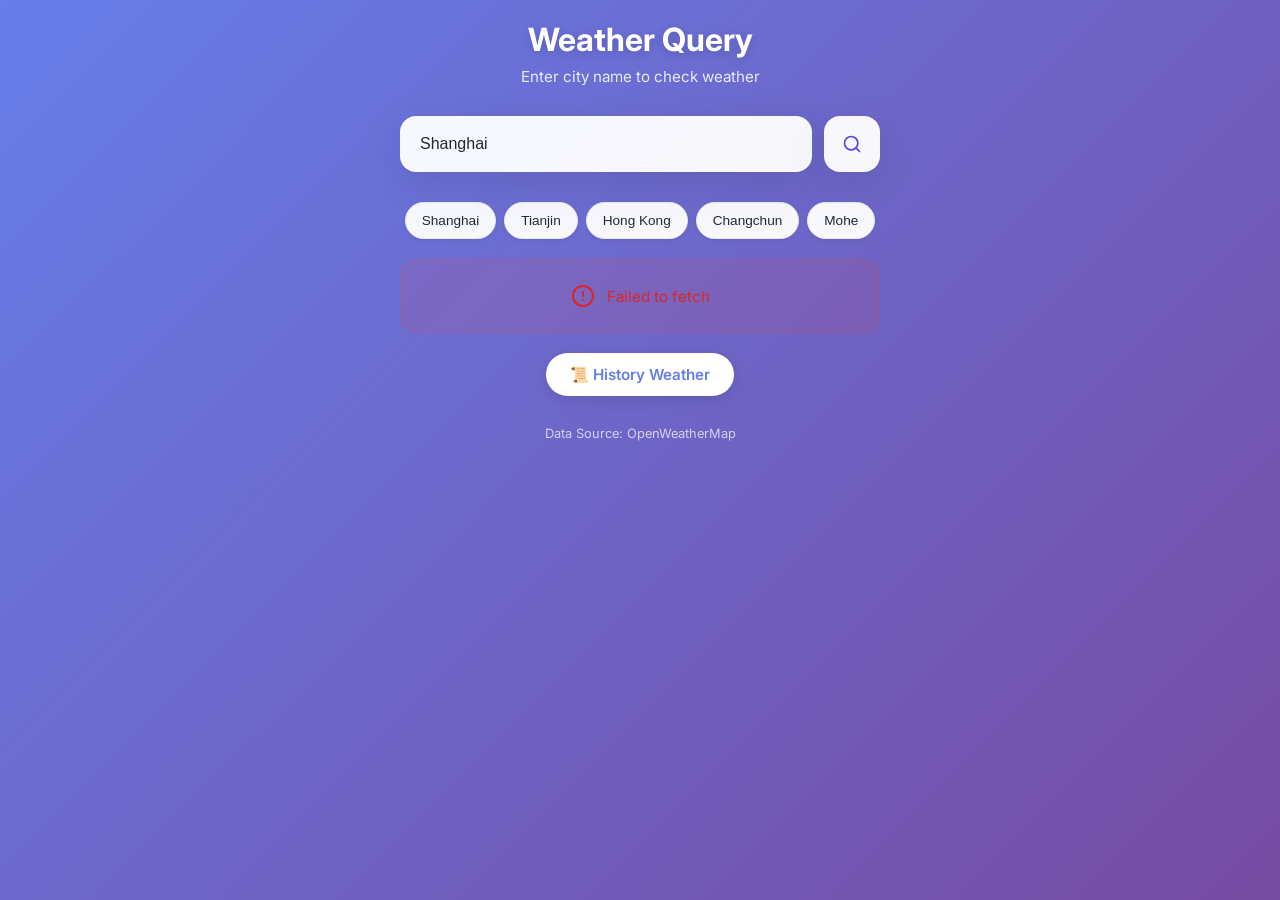
<file: index.html>
<!DOCTYPE html>
<html lang="zh-CN">
<head>
    <meta charset="UTF-8">
    <meta name="viewport" content="width=device-width, initial-scale=1.0">
    <title>Weather Query</title>
    <link rel="stylesheet" href="style.css">
    <link href="https://fonts.googleapis.com/css2?family=Inter:wght@400;500;600;700&display=swap" rel="stylesheet">
</head>
<body>
    <div class="container">
        <header class="header">
            <h1 class="title">Weather Query</h1>
            <p class="subtitle">Enter city name to check weather</p>
        </header>

        <div class="search-container">
            <input type="text" id="cityInput" placeholder="Enter city name..." class="search-input" autocomplete="off">
            <button id="searchBtn" class="search-btn">
                <svg xmlns="http://www.w3.org/2000/svg" width="20" height="20" viewBox="0 0 24 24" fill="none" stroke="currentColor" stroke-width="2" stroke-linecap="round" stroke-linejoin="round">
                    <circle cx="11" cy="11" r="8"></circle>
                    <line x1="21" y1="21" x2="16.65" y2="16.65"></line>
                </svg>
            </button>
            <div id="suggestions" class="suggestions-list" style="display: none;"></div>
        </div>

        <div class="city-buttons">
            <button class="city-btn" data-city="Shanghai">Shanghai</button>
            <button class="city-btn" data-city="Tianjin">Tianjin</button>
            <button class="city-btn" data-city="Hong Kong">Hong Kong</button>
            <button class="city-btn" data-city="Changchun">Changchun</button>
            <button class="city-btn" data-city="Mohe">Mohe</button>
        </div>

        <div id="weatherResult" class="weather-card" style="display: none;">
            <div class="weather-header">
                <div class="location">
                    <svg xmlns="http://www.w3.org/2000/svg" width="24" height="24" viewBox="0 0 24 24" fill="none" stroke="currentColor" stroke-width="2" stroke-linecap="round" stroke-linejoin="round">
                        <path d="M20 10c0 6-8 12-8 12s-8-6-8-12a8 8 0 0 1 16 0Z"></path>
                        <circle cx="12" cy="10" r="3"></circle>
                    </svg>
                    <div class="location-text">
                        <span id="cityName"></span>
                        <span id="countryName" class="country-name"></span>
                    </div>
                </div>
                <div id="currentDate"></div>
            </div>

            <div class="weather-main">
                <div class="temperature">
                    <span id="temp"></span>
                    <span class="temp-unit">&deg;C</span>
                </div>
                <div class="weather-icon" id="weatherIcon"></div>
                <div id="weatherDescription"></div>
                <div class="temp-range">
                    <span class="high-temp"><svg xmlns="http://www.w3.org/2000/svg" width="16" height="16" viewBox="0 0 24 24" fill="none" stroke="currentColor" stroke-width="2" stroke-linecap="round" stroke-linejoin="round"><path d="M12 8v4l3 3"></path><circle cx="12" cy="12" r="10"></circle></svg> <span id="highTemp"></span>&deg;C</span>
                    <span class="low-temp"><svg xmlns="http://www.w3.org/2000/svg" width="16" height="16" viewBox="0 0 24 24" fill="none" stroke="currentColor" stroke-width="2" stroke-linecap="round" stroke-linejoin="round"><path d="M12 16V8l-3 3"></path><circle cx="12" cy="12" r="10"></circle></svg> <span id="lowTemp"></span></span>
                </div>
                <div class="next-day-temp">
                    <svg xmlns="http://www.w3.org/2000/svg" width="16" height="16" viewBox="0 0 24 24" fill="none" stroke="currentColor" stroke-width="2" stroke-linecap="round" stroke-linejoin="round"><path d="M12 8v4l3 3"></path><circle cx="12" cy="12" r="10"></circle></svg>
                    <span>1 AM Tomorrow: <span id="nextDayTemp"></span>&deg;C (<span id="nextDayFeelsLike"></span>&deg;C)</span>
                </div>
            </div>

            <div class="weather-details">
                <div class="detail-item">
                    <div class="detail-icon">
                        <svg xmlns="http://www.w3.org/2000/svg" width="20" height="20" viewBox="0 0 24 24" fill="none" stroke="currentColor" stroke-width="2" stroke-linecap="round" stroke-linejoin="round">
                            <path d="M12 2.69l5.66 5.66a8 8 0 1 1-11.31 0z"></path>
                        </svg>
                    </div>
                    <div class="detail-info">
                        <span class="detail-label">Humidity</span>
                        <span id="humidity"></span>
                    </div>
                </div>
                <div class="detail-item">
                    <div class="detail-icon">
                        <svg xmlns="http://www.w3.org/2000/svg" width="20" height="20" viewBox="0 0 24 24" fill="none" stroke="currentColor" stroke-width="2" stroke-linecap="round" stroke-linejoin="round">
                            <path d="M17.7 7.7a2.5 2.5 0 1 1 1.8 4.3H2"></path>
                            <path d="M9.6 4.6A2 2 0 1 1 11 8H2"></path>
                            <path d="M12.6 19.4A2 2 0 1 0 14 16H2"></path>
                        </svg>
                    </div>
                    <div class="detail-info">
                        <span class="detail-label">Wind</span>
                        <span id="windSpeed"></span>
                    </div>
                </div>
                <div class="detail-item">
                    <div class="detail-icon">
                        <svg xmlns="http://www.w3.org/2000/svg" width="20" height="20" viewBox="0 0 24 24" fill="none" stroke="currentColor" stroke-width="2" stroke-linecap="round" stroke-linejoin="round">
                            <path d="M6 18H4a2 2 0 0 1-2-2V5a2 2 0 0 1 2-2h16a2 2 0 0 1 2 2v11a2 2 0 0 1-2 2h-2"></path>
                            <polyline points="16 2 16 8 22 8"></polyline>
                            <line x1="12" y1="22" x2="12" y2="10"></line>
                        </svg>
                    </div>
                    <div class="detail-info">
                        <span class="detail-label">Pressure</span>
                        <span id="pressure"></span>
                    </div>
                </div>
                <div class="detail-item">
                    <div class="detail-icon">
                        <svg xmlns="http://www.w3.org/2000/svg" width="20" height="20" viewBox="0 0 24 24" fill="none" stroke="currentColor" stroke-width="2" stroke-linecap="round" stroke-linejoin="round">
                            <path d="M12 8v4l3 3"></path>
                            <circle cx="12" cy="12" r="10"></circle>
                        </svg>
                    </div>
                    <div class="detail-info">
                        <span class="detail-label">Feels Like</span>
                        <span id="feelsLike"></span>
                    </div>
                </div>
            </div>

            <div class="hourly-forecast-section">
                <h3 class="forecast-title">48-Hour Forecast</h3>
                <div class="hourly-scroll-container">
                    <div class="hourly-forecast" id="hourlyForecast"></div>
                </div>
            </div>

            <div class="forecast-section">
                <h3 class="forecast-title">6-Day Forecast</h3>
                <div class="forecast-container" id="forecastContainer"></div>
            </div>
        </div>

        <div id="errorMessage" class="error-message" style="display: none;">
            <svg xmlns="http://www.w3.org/2000/svg" width="24" height="24" viewBox="0 0 24 24" fill="none" stroke="currentColor" stroke-width="2" stroke-linecap="round" stroke-linejoin="round">
                <circle cx="12" cy="12" r="10"></circle>
                <line x1="12" y1="8" x2="12" y2="12"></line>
                <line x1="12" y1="16" x2="12.01" y2="16"></line>
            </svg>
            <span id="errorText"></span>
        </div>

        <div class="history-link">
            <a href="history.html" class="history-btn">&#x1F4DC; History Weather</a>
        </div>

        <footer class="footer">
            <p>Data Source: OpenWeatherMap</p>
        </footer>
    </div>

    <script src="script.js"></script>
</body>
</html>
</file>
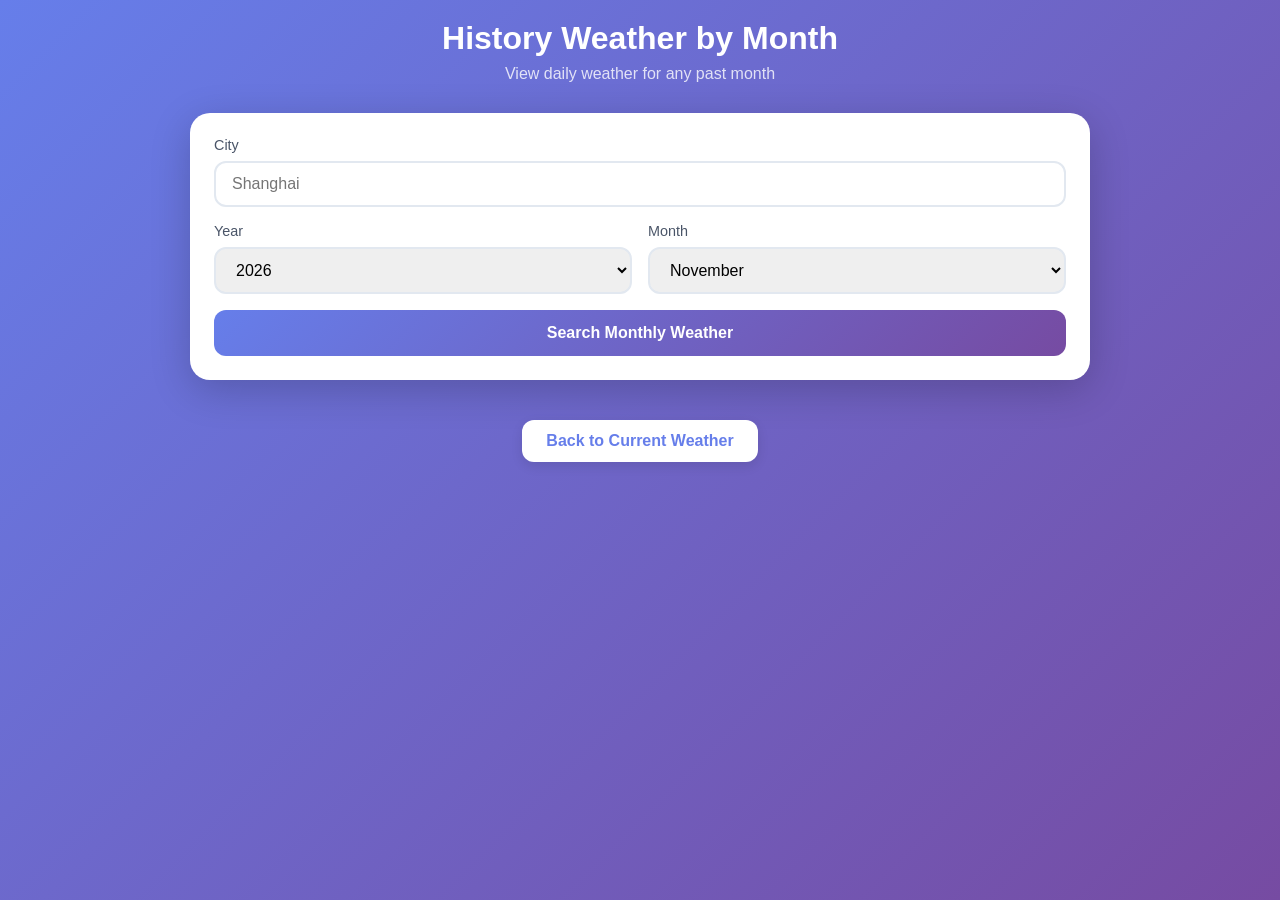
<file: history.html>
<!DOCTYPE html>
<html lang="zh-CN">
<head>
    <meta charset="GBK">
    <meta name="viewport" content="width=device-width, initial-scale=1.0">
    <title>History Weather by Month</title>
    <style>
        * {
            margin: 0;
            padding: 0;
            box-sizing: border-box;
        }

        body {
            font-family: -apple-system, BlinkMacSystemFont, 'Segoe UI', Roboto, sans-serif;
            background: linear-gradient(135deg, #667eea 0%, #764ba2 100%);
            min-height: 100vh;
            padding: 20px;
        }

        .container {
            max-width: 900px;
            margin: 0 auto;
        }

        .header {
            text-align: center;
            margin-bottom: 30px;
        }

        .title {
            font-size: 2rem;
            color: #fff;
            margin-bottom: 8px;
        }

        .subtitle {
            color: rgba(255, 255, 255, 0.8);
            font-size: 1rem;
        }

        .search-card {
            background: #fff;
            border-radius: 20px;
            padding: 24px;
            margin-bottom: 20px;
            box-shadow: 0 10px 40px rgba(0, 0, 0, 0.2);
        }

        .form-group {
            margin-bottom: 16px;
        }

        .form-label {
            display: block;
            font-size: 0.9rem;
            color: #4a5568;
            margin-bottom: 8px;
            font-weight: 500;
        }

        .form-input {
            width: 100%;
            padding: 12px 16px;
            border: 2px solid #e2e8f0;
            border-radius: 12px;
            font-size: 1rem;
            transition: border-color 0.3s;
        }

        .form-input:focus {
            outline: none;
            border-color: #667eea;
        }

        .month-row {
            display: grid;
            grid-template-columns: 1fr 1fr;
            gap: 16px;
        }

        .search-btn {
            width: 100%;
            padding: 14px;
            background: linear-gradient(135deg, #667eea 0%, #764ba2 100%);
            color: #fff;
            border: none;
            border-radius: 12px;
            font-size: 1rem;
            font-weight: 600;
            cursor: pointer;
            transition: transform 0.2s, box-shadow 0.2s;
        }

        .search-btn:hover {
            transform: translateY(-2px);
            box-shadow: 0 8px 20px rgba(102, 126, 234, 0.4);
        }

        .search-btn:disabled {
            opacity: 0.6;
            cursor: not-allowed;
            transform: none;
        }

        .loading {
            text-align: center;
            padding: 40px;
            color: #4a5568;
            display: none;
        }

        .loading.show {
            display: block;
        }

        .result-card {
            background: #fff;
            border-radius: 20px;
            padding: 24px;
            box-shadow: 0 10px 40px rgba(0, 0, 0, 0.2);
            display: none;
        }

        .result-card.show {
            display: block;
        }

        .result-header {
            text-align: center;
            margin-bottom: 24px;
            padding-bottom: 20px;
            border-bottom: 1px solid #e2e8f0;
        }

        .result-city {
            font-size: 1.5rem;
            font-weight: 700;
            color: #2d3748;
            margin-bottom: 4px;
        }

        .result-date {
            font-size: 0.9rem;
            color: #718096;
        }

        .month-summary {
            display: flex;
            justify-content: center;
            gap: 30px;
            margin-bottom: 24px;
            padding: 16px;
            background: #f7fafc;
            border-radius: 12px;
        }

        .summary-item {
            text-align: center;
        }

        .summary-label {
            font-size: 0.8rem;
            color: #718096;
            margin-bottom: 4px;
        }

        .summary-value {
            font-size: 1.2rem;
            font-weight: 600;
            color: #2d3748;
        }

        .calendar-grid {
            display: grid;
            grid-template-columns: repeat(7, 1fr);
            gap: 8px;
            margin-top: 20px;
        }

        .calendar-header {
            text-align: center;
            font-weight: 600;
            color: #718096;
            padding: 8px 0;
            font-size: 0.85rem;
        }

        .calendar-day {
            background: #f7fafc;
            border-radius: 12px;
            padding: 12px 8px;
            text-align: center;
            cursor: pointer;
            transition: all 0.2s;
            min-height: 100px;
            display: flex;
            flex-direction: column;
            justify-content: space-between;
        }

        .calendar-day:hover {
            background: #edf2f7;
            transform: translateY(-2px);
        }

        .calendar-day.empty {
            background: transparent;
            cursor: default;
        }

        .calendar-day.today {
            background: #e6fffa;
            border: 2px solid #38b2ac;
        }

        .day-number {
            font-weight: 600;
            color: #2d3748;
            font-size: 1rem;
        }

        .day-icon {
            font-size: 1.5rem;
            margin: 4px 0;
        }

        .day-temp {
            font-size: 0.8rem;
            display: flex;
            justify-content: center;
            gap: 6px;
        }

        .temp-high {
            color: #e53e3e;
            font-weight: 500;
        }

        .temp-low {
            color: #3182ce;
            font-weight: 500;
        }

        .error-message {
            background: #fed7d7;
            color: #c53030;
            padding: 16px;
            border-radius: 12px;
            text-align: center;
            display: none;
            margin-bottom: 20px;
        }

        .error-message.show {
            display: block;
        }

        .back-btn {
            display: inline-block;
            margin-top: 20px;
            padding: 12px 24px;
            background: #fff;
            color: #667eea;
            text-decoration: none;
            border-radius: 12px;
            font-weight: 600;
            box-shadow: 0 4px 12px rgba(0, 0, 0, 0.1);
            transition: transform 0.2s;
        }

        .back-btn:hover {
            transform: translateY(-2px);
        }

        .back-link {
            text-align: center;
            margin-top: 20px;
        }

        @media (max-width: 600px) {
            .month-row {
                grid-template-columns: 1fr;
            }

            .calendar-grid {
                gap: 4px;
            }

            .calendar-day {
                min-height: 80px;
                padding: 8px 4px;
            }

            .day-number {
                font-size: 0.85rem;
            }

            .day-icon {
                font-size: 1.2rem;
            }

            .day-temp {
                font-size: 0.7rem;
                gap: 4px;
            }

            .title {
                font-size: 1.5rem;
            }

            .month-summary {
                flex-wrap: wrap;
                gap: 16px;
            }
        }
    </style>
</head>
<body>
    <div class="container">
        <div class="header">
            <h1 class="title">History Weather by Month</h1>
            <p class="subtitle">View daily weather for any past month</p>
        </div>

        <div class="search-card">
            <div class="form-group">
                <label class="form-label">City</label>
                <input type="text" id="cityInput" class="form-input" placeholder="Shanghai">
            </div>

            <div class="form-group month-row">
                <div>
                    <label class="form-label">Year</label>
                    <select id="yearSelect" class="form-input">
                        <option value="2026">2026</option>
                        <option value="2025">2025</option>
                        <option value="2024">2024</option>
                        <option value="2023">2023</option>
                        <option value="2022">2022</option>
                        <option value="2021">2021</option>
                        <option value="2020">2020</option>
                    </select>
                </div>
                <div>
                    <label class="form-label">Month</label>
                    <select id="monthSelect" class="form-input">
                        <option value="1">January</option>
                        <option value="2">February</option>
                        <option value="3">March</option>
                        <option value="4">April</option>
                        <option value="5">May</option>
                        <option value="6">June</option>
                        <option value="7">July</option>
                        <option value="8">August</option>
                        <option value="9">September</option>
                        <option value="10">October</option>
                        <option value="11">November</option>
                        <option value="12">December</option>
                    </select>
                </div>
            </div>

            <button id="searchBtn" class="search-btn">Search Monthly Weather</button>
        </div>

        <div id="errorMessage" class="error-message"></div>

        <div id="loading" class="loading">
            <div>Loading...</div>
        </div>

        <div id="resultCard" class="result-card">
            <div class="result-header">
                <div class="result-city" id="resultCity"></div>
                <div class="result-date" id="resultDate"></div>
            </div>

            <div class="month-summary">
                <div class="summary-item">
                    <div class="summary-label">Month Avg Temp</div>
                    <div class="summary-value" id="avgTemp"></div>
                </div>
                <div class="summary-item">
                    <div class="summary-label">Month High</div>
                    <div class="summary-value" id="monthHigh"></div>
                </div>
                <div class="summary-item">
                    <div class="summary-label">Month Low</div>
                    <div class="summary-value" id="monthLow"></div>
                </div>
                <div class="summary-item">
                    <div class="summary-label">Total Rain</div>
                    <div class="summary-value" id="totalRain"></div>
                </div>
            </div>

            <div id="calendarGrid" class="calendar-grid">
                <div class="calendar-header">Sun</div>
                <div class="calendar-header">Mon</div>
                <div class="calendar-header">Tue</div>
                <div class="calendar-header">Wed</div>
                <div class="calendar-header">Thu</div>
                <div class="calendar-header">Fri</div>
                <div class="calendar-header">Sat</div>
            </div>
        </div>

        <div class="back-link">
            <a href="index.html" class="back-btn">Back to Current Weather</a>
        </div>
    </div>

    <script>
        const cityNameMap = {
            'Beijing': 'Beijing',
            'Shanghai': 'Shanghai',
            'Guangzhou': 'Guangzhou',
            'Shenzhen': 'Shenzhen',
            'Tianjin': 'Tianjin',
            'Changchun': 'Changchun',
            'Mohe': 'Mohe'
        };

        const weatherIcons = {
            0: '&#x2600;',
            1: '&#x1F324;',
            2: '&#x26C5;',
            3: '&#x2601;',
            45: '&#x1F32B;',
            48: '&#x1F32B;',
            51: '&#x1F327;',
            53: '&#x1F327;',
            55: '&#x1F327;',
            61: '&#x1F327;',
            63: '&#x1F327;',
            65: '&#x1F327;',
            71: '&#x2744;',
            73: '&#x2744;',
            75: '&#x2744;',
            80: '&#x1F326;',
            81: '&#x1F326;',
            82: '&#x1F326;',
            95: '&#x26C8;',
            96: '&#x26C8;',
            99: '&#x26C8;'
        };

        function translateCityName(city) {
            return cityNameMap[city] || city;
        }

        async function getCityCoords(city) {
            const response = await fetch(`https://geocoding-api.open-meteo.com/v1/search?name=${encodeURIComponent(city)}&count=1&language=en&format=json`);
            const data = await response.json();
            if (!data.results || data.results.length === 0) {
                throw new Error('City not found');
            }
            return {
                lat: data.results[0].latitude,
                lon: data.results[0].longitude,
                name: data.results[0].name
            };
        }

        async function fetchHistoryWeather(lat, lon, startDate, endDate) {
            const url = `https://archive-api.open-meteo.com/v1/archive?latitude=${lat}&longitude=${lon}&start_date=${startDate}&end_date=${endDate}&daily=temperature_2m_max,temperature_2m_min,temperature_2m_mean,weathercode,precipitation_sum&timezone=auto`;
            const response = await fetch(url);
            if (!response.ok) {
                throw new Error('Failed to fetch history weather data');
            }
            return await response.json();
        }

        function getDaysInMonth(year, month) {
            return new Date(year, month, 0).getDate();
        }

        function getFirstDayOfMonth(year, month) {
            return new Date(year, month - 1, 1).getDay();
        }

        async function searchMonthlyWeather() {
            const city = document.getElementById('cityInput').value.trim();
            const year = parseInt(document.getElementById('yearSelect').value);
            const month = parseInt(document.getElementById('monthSelect').value);

            if (!city) {
                showError('Please enter city name');
                return;
            }

            const today = new Date();
            const selectedDate = new Date(year, month - 1, 1);
            if (selectedDate > today) {
                showError('Please select a past month');
                return;
            }

            const startDate = `${year}-${String(month).padStart(2, '0')}-01`;
            const daysInMonth = getDaysInMonth(year, month);
            const endDate = `${year}-${String(month).padStart(2, '0')}-${daysInMonth}`;

            document.getElementById('errorMessage').classList.remove('show');
            document.getElementById('loading').classList.add('show');
            document.getElementById('resultCard').classList.remove('show');

            try {
                const englishCity = translateCityName(city);
                const coords = await getCityCoords(englishCity);
                const weatherData = await fetchHistoryWeather(coords.lat, coords.lon, startDate, endDate);

                displayMonthlyResults(weatherData, coords.name, year, month);
            } catch (error) {
                showError(error.message || 'Query failed, please try again later');
            } finally {
                document.getElementById('loading').classList.remove('show');
            }
        }

        function displayMonthlyResults(data, cityName, year, month) {
            const daily = data.daily;
            const monthNames = ['January', 'February', 'March', 'April', 'May', 'June', 'July', 'August', 'September', 'October', 'November', 'December'];

            let totalTemp = 0;
            let monthHigh = -Infinity;
            let monthLow = Infinity;
            let totalRain = 0;

            for (let i = 0; i < daily.time.length; i++) {
                totalTemp += daily.temperature_2m_mean[i];
                monthHigh = Math.max(monthHigh, daily.temperature_2m_max[i]);
                monthLow = Math.min(monthLow, daily.temperature_2m_min[i]);
                totalRain += daily.precipitation_sum[i];
            }

            const avgTemp = totalTemp / daily.time.length;

            document.getElementById('resultCity').textContent = cityName;
            document.getElementById('resultDate').textContent = `${monthNames[month - 1]} ${year}`;
            document.getElementById('avgTemp').innerHTML = Math.round(avgTemp) + '&deg;C';
            document.getElementById('monthHigh').innerHTML = Math.round(monthHigh) + '&deg;C';
            document.getElementById('monthLow').innerHTML = Math.round(monthLow) + '&deg;C';
            document.getElementById('totalRain').innerHTML = totalRain.toFixed(1) + ' mm';

            displayCalendar(daily, year, month);

            document.getElementById('resultCard').classList.add('show');
        }

        function displayCalendar(daily, year, month) {
            const firstDay = getFirstDayOfMonth(year, month);
            const daysInMonth = getDaysInMonth(year, month);
            const today = new Date();
            const todayStr = today.toISOString().split('T')[0];
            const calendarGrid = document.getElementById('calendarGrid');

            let html = `
                <div class="calendar-header">Sun</div>
                <div class="calendar-header">Mon</div>
                <div class="calendar-header">Tue</div>
                <div class="calendar-header">Wed</div>
                <div class="calendar-header">Thu</div>
                <div class="calendar-header">Fri</div>
                <div class="calendar-header">Sat</div>
            `;

            for (let i = 0; i < firstDay; i++) {
                html += '<div class="calendar-day empty"></div>';
            }

            for (let day = 1; day <= daysInMonth; day++) {
                const dateStr = `${year}-${String(month).padStart(2, '0')}-${String(day).padStart(2, '0')}`;
                const dataIndex = day - 1;
                const isToday = dateStr === todayStr;

                const maxTemp = Math.round(daily.temperature_2m_max[dataIndex]);
                const minTemp = Math.round(daily.temperature_2m_min[dataIndex]);
                const weatherCode = daily.weathercode[dataIndex];
                const icon = weatherIcons[weatherCode] || '&#x1F321;';

                html += `
                    <div class="calendar-day${isToday ? ' today' : ''}">
                        <div class="day-number">${day}</div>
                        <div class="day-icon">${icon}</div>
                        <div class="day-temp">
                            <span class="temp-high">${maxTemp}&deg;</span>
                            <span class="temp-low">${minTemp}&deg;</span>
                        </div>
                    </div>
                `;
            }

            calendarGrid.innerHTML = html;
        }

        function showError(message) {
            document.getElementById('errorMessage').textContent = message;
            document.getElementById('errorMessage').classList.add('show');
        }

        document.getElementById('searchBtn').addEventListener('click', searchMonthlyWeather);

        document.getElementById('cityInput').addEventListener('keydown', (e) => {
            if (e.key === 'Enter') {
                searchMonthlyWeather();
            }
        });

        document.addEventListener('DOMContentLoaded', () => {
            const today = new Date();
            const lastMonth = new Date(today.getFullYear(), today.getMonth() - 1, 1);
            
            document.getElementById('yearSelect').value = lastMonth.getFullYear();
            document.getElementById('monthSelect').value = lastMonth.getMonth() + 1;
        });
    </script>
</body>
</html>
</file>
<file: style.css>
* {
    margin: 0;
    padding: 0;
    box-sizing: border-box;
}

:root {
    --primary-color: #4F46E5;
    --secondary-color: #7C3AED;
    --bg-gradient-start: #667eea;
    --bg-gradient-end: #764ba2;
    --card-bg: rgba(255, 255, 255, 0.95);
    --text-primary: #1F2937;
    --text-secondary: #6B7280;
    --shadow: 0 10px 40px rgba(0, 0, 0, 0.1);
    --shadow-hover: 0 15px 45px rgba(0, 0, 0, 0.15);
}

body {
    font-family: 'Inter', -apple-system, BlinkMacSystemFont, 'Segoe UI', Roboto, Oxygen, Ubuntu, Cantarell, sans-serif;
    min-height: 100vh;
    background: linear-gradient(135deg, var(--bg-gradient-start) 0%, var(--bg-gradient-end) 100%);
    padding: 20px;
}

.container {
    max-width: 480px;
    margin: 0 auto;
}

.header {
    text-align: center;
    margin-bottom: 30px;
}

.title {
    font-size: 2rem;
    font-weight: 700;
    color: #fff;
    margin-bottom: 8px;
    text-shadow: 0 2px 10px rgba(0, 0, 0, 0.15);
}

.subtitle {
    font-size: 0.95rem;
    color: rgba(255, 255, 255, 0.85);
}

.search-container {
    display: flex;
    gap: 12px;
    margin-bottom: 30px;
    position: relative;
}

.search-input {
    flex: 1;
    padding: 16px 20px;
    border: none;
    border-radius: 16px;
    font-size: 1rem;
    background: var(--card-bg);
    box-shadow: var(--shadow);
    transition: box-shadow 0.3s ease;
    color: var(--text-primary);
}

.search-input:focus {
    outline: none;
    box-shadow: var(--shadow-hover);
}

.search-input::placeholder {
    color: var(--text-secondary);
}

.city-buttons {
    display: flex;
    align-items: center;
    justify-content: center;
    gap: 8px;
    margin-top: 12px;
    margin-bottom: 20px;
    flex-wrap: wrap;
}

.city-btn {
    padding: 10px 16px;
    background: var(--card-bg);
    border: 1px solid #E5E7EB;
    border-radius: 20px;
    font-size: 0.85rem;
    color: var(--text-primary);
    cursor: pointer;
    transition: all 0.3s ease;
    box-shadow: 0 2px 4px rgba(0, 0, 0, 0.05);
}

.city-btn:hover {
    background: var(--primary-color);
    color: #fff;
    border-color: var(--primary-color);
}

.city-btn:active {
    transform: scale(0.95);
}

.search-btn {
    width: 56px;
    height: 56px;
    border: none;
    border-radius: 16px;
    background: var(--card-bg);
    box-shadow: var(--shadow);
    cursor: pointer;
    display: flex;
    align-items: center;
    justify-content: center;
    color: var(--primary-color);
    transition: all 0.3s ease;
}

.search-btn:hover {
    box-shadow: var(--shadow-hover);
    transform: translateY(-2px);
}

.search-btn:active {
    transform: translateY(0);
}

.suggestions-list {
    position: absolute;
    top: 100%;
    left: 0;
    right: 0;
    background: var(--card-bg);
    border-radius: 12px;
    box-shadow: var(--shadow-hover);
    margin-top: 8px;
    max-height: 240px;
    overflow-y: auto;
    z-index: 100;
}

.suggestion-item {
    padding: 12px 16px;
    cursor: pointer;
    display: flex;
    flex-direction: column;
    border-bottom: 1px solid #E5E7EB;
    transition: background 0.2s ease;
}

.suggestion-item:last-child {
    border-bottom: none;
}

.suggestion-item:hover {
    background: #F3F4F6;
}

.suggestion-city {
    font-weight: 500;
    color: var(--text-primary);
}

.suggestion-country {
    font-size: 0.8rem;
    color: var(--text-secondary);
    margin-top: 2px;
}

.weather-card {
    background: var(--card-bg);
    border-radius: 24px;
    box-shadow: var(--shadow);
    overflow: hidden;
}

.weather-header {
    display: flex;
    justify-content: space-between;
    align-items: center;
    padding: 24px;
    border-bottom: 1px solid #E5E7EB;
}

.location {
    display: flex;
    align-items: center;
    gap: 8px;
    color: var(--text-primary);
    font-weight: 600;
    font-size: 1.1rem;
}

.location svg {
    color: var(--primary-color);
}

.location-text {
    display: flex;
    flex-direction: column;
}

.country-name {
    font-size: 0.8rem;
    font-weight: 400;
    color: var(--text-secondary);
    margin-top: 2px;
}

#currentDate {
    color: var(--text-secondary);
    font-size: 0.85rem;
}

.weather-main {
    padding: 30px 24px;
    text-align: center;
}

.temperature {
    display: flex;
    align-items: flex-start;
    justify-content: center;
    margin-bottom: 16px;
}

#temp {
    font-size: 4.5rem;
    font-weight: 700;
    color: var(--text-primary);
    line-height: 1;
}

.temp-unit {
    font-size: 2rem;
    font-weight: 500;
    color: var(--text-secondary);
    margin-top: 8px;
    margin-left: 4px;
}

.weather-icon {
    width: 120px;
    height: 120px;
    margin: 0 auto 16px;
    display: flex;
    align-items: center;
    justify-content: center;
    font-size: 6rem;
}

#weatherDescription {
    font-size: 1.25rem;
    font-weight: 600;
    color: var(--text-primary);
    text-transform: capitalize;
    margin-bottom: 16px;
}

.temp-range {
    display: flex;
    justify-content: center;
    gap: 24px;
    margin-bottom: 12px;
}

.high-temp {
    display: flex;
    align-items: center;
    gap: 4px;
    color: #EF4444;
    font-weight: 500;
    font-size: 1rem;
}

.low-temp {
    display: flex;
    align-items: center;
    gap: 4px;
    color: #3B82F6;
    font-weight: 500;
    font-size: 1rem;
}

.next-day-temp {
    display: flex;
    align-items: center;
    justify-content: center;
    gap: 6px;
    color: var(--text-secondary);
    font-size: 0.9rem;
    padding: 12px 16px;
    background: #F3F4F6;
    border-radius: 12px;
    margin-top: 8px;
}

.next-day-temp svg {
    color: #F59E0B;
}

.next-day-temp span:first-of-type {
    color: var(--text-secondary);
}

.next-day-temp #nextDayTemp {
    font-weight: 600;
    color: var(--text-primary);
}

.weather-details {
    display: grid;
    grid-template-columns: repeat(2, 1fr);
    gap: 16px;
    padding: 0 24px 24px;
}

.detail-item {
    display: flex;
    align-items: center;
    gap: 12px;
    padding: 16px;
    background: #F9FAFB;
    border-radius: 16px;
}

.detail-icon {
    width: 44px;
    height: 44px;
    border-radius: 12px;
    background: linear-gradient(135deg, var(--primary-color) 0%, var(--secondary-color) 100%);
    display: flex;
    align-items: center;
    justify-content: center;
    color: #fff;
}

.detail-info {
    display: flex;
    flex-direction: column;
}

.detail-label {
    font-size: 0.8rem;
    color: var(--text-secondary);
    margin-bottom: 2px;
}

.detail-info span:last-child {
    font-size: 1rem;
    font-weight: 600;
    color: var(--text-primary);
}

.forecast-section {
    padding: 24px;
    border-top: 1px solid #E5E7EB;
    background: #FAFAFA;
}

.hourly-forecast-section {
    padding: 24px;
    border-top: 1px solid #E5E7EB;
    background: #FAFAFA;
}

.hourly-scroll-container {
    overflow-x: auto;
    overflow-y: hidden;
    -webkit-overflow-scrolling: touch;
    scrollbar-width: thin;
    scrollbar-color: #CBD5E1 #F1F5F9;
}

.hourly-scroll-container::-webkit-scrollbar {
    height: 6px;
}

.hourly-scroll-container::-webkit-scrollbar-track {
    background: #F1F5F9;
    border-radius: 3px;
}

.hourly-scroll-container::-webkit-scrollbar-thumb {
    background: #CBD5E1;
    border-radius: 3px;
}

.hourly-forecast {
    display: flex;
    gap: 12px;
    padding: 4px;
}

.hourly-item {
    flex-shrink: 0;
    width: 80px;
    padding: 12px;
    background: #fff;
    border-radius: 12px;
    box-shadow: 0 2px 8px rgba(0, 0, 0, 0.05);
    text-align: center;
    transition: transform 0.2s ease, box-shadow 0.2s ease;
}

.hourly-item:hover {
    transform: translateY(-2px);
    box-shadow: 0 4px 12px rgba(0, 0, 0, 0.1);
}

.hourly-time {
    font-size: 0.8rem;
    font-weight: 500;
    color: var(--text-secondary);
    margin-bottom: 8px;
}

.hourly-icon {
    font-size: 1.5rem;
    margin-bottom: 8px;
}

.hourly-temp {
    font-size: 1.1rem;
    font-weight: 600;
    color: var(--text-primary);
}

.hourly-feels-like {
    font-size: 0.75rem;
    color: var(--text-secondary);
    margin-top: 4px;
}

.forecast-section {
    padding: 24px;
    border-top: 1px solid #E5E7EB;
    background: #FAFAFA;
}

.forecast-title {
    font-size: 1rem;
    font-weight: 600;
    color: var(--text-primary);
    margin-bottom: 16px;
}

.forecast-container {
    display: flex;
    flex-direction: column;
    gap: 12px;
}

.forecast-day {
    display: flex;
    align-items: center;
    justify-content: space-between;
    padding: 16px;
    background: #fff;
    border-radius: 12px;
    box-shadow: 0 2px 8px rgba(0, 0, 0, 0.05);
}

.forecast-day-name {
    font-size: 0.85rem;
    font-weight: 500;
    color: var(--text-primary);
    min-width: 60px;
}

.forecast-icon {
    font-size: 1.75rem;
    margin: 0 12px;
}

.forecast-high {
    font-size: 0.85rem;
    font-weight: 600;
    color: #EF4444;
    min-width: 55px;
    text-align: right;
}

.forecast-low {
    font-size: 0.85rem;
    font-weight: 600;
    color: #3B82F6;
    min-width: 85px;
    text-align: right;
}

.forecast-1am {
    font-size: 0.8rem;
    color: var(--text-secondary);
    min-width: 90px;
    text-align: right;
}

.error-message {
    display: flex;
    align-items: center;
    justify-content: center;
    gap: 12px;
    padding: 24px;
    background: rgba(239, 68, 68, 0.1);
    border: 1px solid rgba(239, 68, 68, 0.2);
    border-radius: 16px;
    color: #DC2626;
    font-size: 0.95rem;
}

.history-link {
    text-align: center;
    margin-top: 20px;
}

.history-btn {
    display: inline-block;
    padding: 12px 24px;
    background: #fff;
    color: #667eea;
    text-decoration: none;
    border-radius: 25px;
    font-weight: 600;
    font-size: 0.95rem;
    box-shadow: 0 4px 15px rgba(0, 0, 0, 0.1);
    transition: all 0.3s ease;
}

.history-btn:hover {
    transform: translateY(-2px);
    box-shadow: 0 6px 20px rgba(0, 0, 0, 0.15);
}

.footer {
    text-align: center;
    margin-top: 30px;
    color: rgba(255, 255, 255, 0.7);
    font-size: 0.8rem;
}

@media (max-width: 480px) {
    body {
        padding: 15px;
    }

    .title {
        font-size: 1.75rem;
    }

    #temp {
        font-size: 3.5rem;
    }

    .weather-icon {
        width: 100px;
        height: 100px;
        font-size: 5rem;
    }

    .weather-details {
        gap: 12px;
    }

    .detail-item {
        padding: 12px;
    }

    .detail-icon {
        width: 36px;
        height: 36px;
    }

    .forecast-container {
        display: flex;
        flex-direction: row;
        gap: 12px;
        overflow-x: auto;
        -webkit-overflow-scrolling: touch;
        padding-bottom: 8px;
    }

    .forecast-container::-webkit-scrollbar {
        height: 4px;
    }

    .forecast-container::-webkit-scrollbar-track {
        background: #F1F5F9;
        border-radius: 2px;
    }

    .forecast-container::-webkit-scrollbar-thumb {
        background: #CBD5E1;
        border-radius: 2px;
    }

    .forecast-day {
        flex-shrink: 0;
        flex-direction: column;
        width: 85px;
        padding: 12px;
        gap: 4px;
    }

    .forecast-day-name {
        min-width: auto;
        font-size: 0.75rem;
        text-align: center;
    }

    .forecast-icon {
        font-size: 1.5rem;
        margin: 4px 0;
    }

    .forecast-high {
        min-width: auto;
        font-size: 0.8rem;
        text-align: center;
        margin: 2px 0;
    }

    .forecast-low {
        min-width: auto;
        font-size: 0.75rem;
        text-align: center;
        margin: 2px 0;
    }

    .forecast-1am {
        min-width: auto;
        font-size: 0.65rem;
        text-align: center;
        margin: 2px 0;
    }
}
</file>
